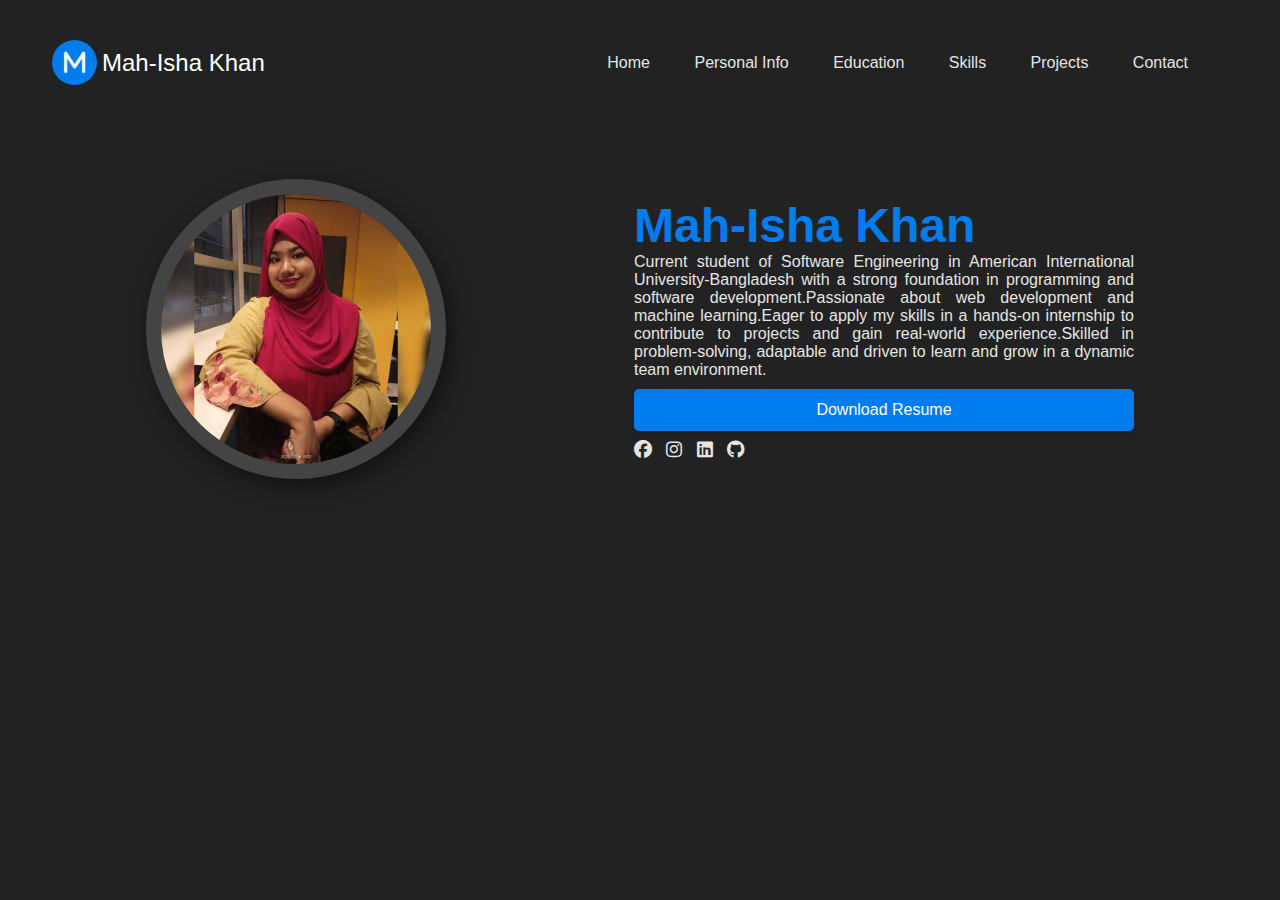
<file: index.html>
<!DOCTYPE html>
<html lang="en">
<head>
    <meta charset="UTF-8">
    <meta http-equiv="X-UA-Compatible" content="IE=edge">
    <meta name="viewport" content="width=device-width, initial-scale=1.0">
    <title>Mah-Isha's Portfolio</title>
    <link rel="stylesheet" href="style.css">
    <!----Font awesome cdn  font icon css -->
    <link rel="stylesheet" href="https://cdnjs.cloudflare.com/ajax/libs/font-awesome/6.2.1/css/all.min.css">
</head>
<body>
    <div class="hero-header">
        <div class="wrapper">
            <header>
                <div class="logo">
                    <i class="fa-solid fa-m"></i>
                    <div class="logo-text">Mah-Isha Khan</div>
                </div>
                <nav>
                    <ul class="navlinks">
                        <li><a href="index.html">Home</a></li>
                        <li><a href="personal.html">Personal Info</a></li>
                        <li><a href="education.html">Education</a></li>
                        <li><a href="skills.html">Skills</a></li>
                        <li><a href="projects.html">Projects</a></li>
                        <li><a href="contact.html">Contact</a></li>
                    </ul>
                </nav>
            </header>
            <div class="container">
                 <div class="hero-pic">
                    <img src="images/main_photo.jpg" alt="profile pic">
                 </div>
                 <div class="hero-text">
                    <h1>Mah-Isha Khan</h1>
                    <p>Current student of Software Engineering in American International University-Bangladesh with a strong foundation in programming and software development.Passionate about web development and machine learning.Eager to apply my skills in a hands-on internship to contribute to projects and gain real-world experience.Skilled in problem-solving, adaptable and driven to learn and grow in a dynamic team environment.
                    </p>
                    <a href="files/resume.pdf" download="Mah-Isha_Resume.pdf" class="download-btn">Download Resume</a>

                    <p></p>
                    <div class="social">
                        <a href="https://www.facebook.com/Khan.Mayesha.2016"><i class="fa-brands fa-facebook"></i></a>
                        <a href="https://www.instagram.com/ma_e_sha"><i class="fa-brands fa-instagram"></i></a>
                        <a href="https://www.linkedin.com/in/mayesha-khan"><i class="fa-brands fa-linkedin"></i></a>
                        <a href="https://github.com/MayeshaKhan"><i class="fa-brands fa-github"></i></a>
                    </div>
                 </div>
            </div>
        </div>
     </div>
     
</body>
</html>
</file>
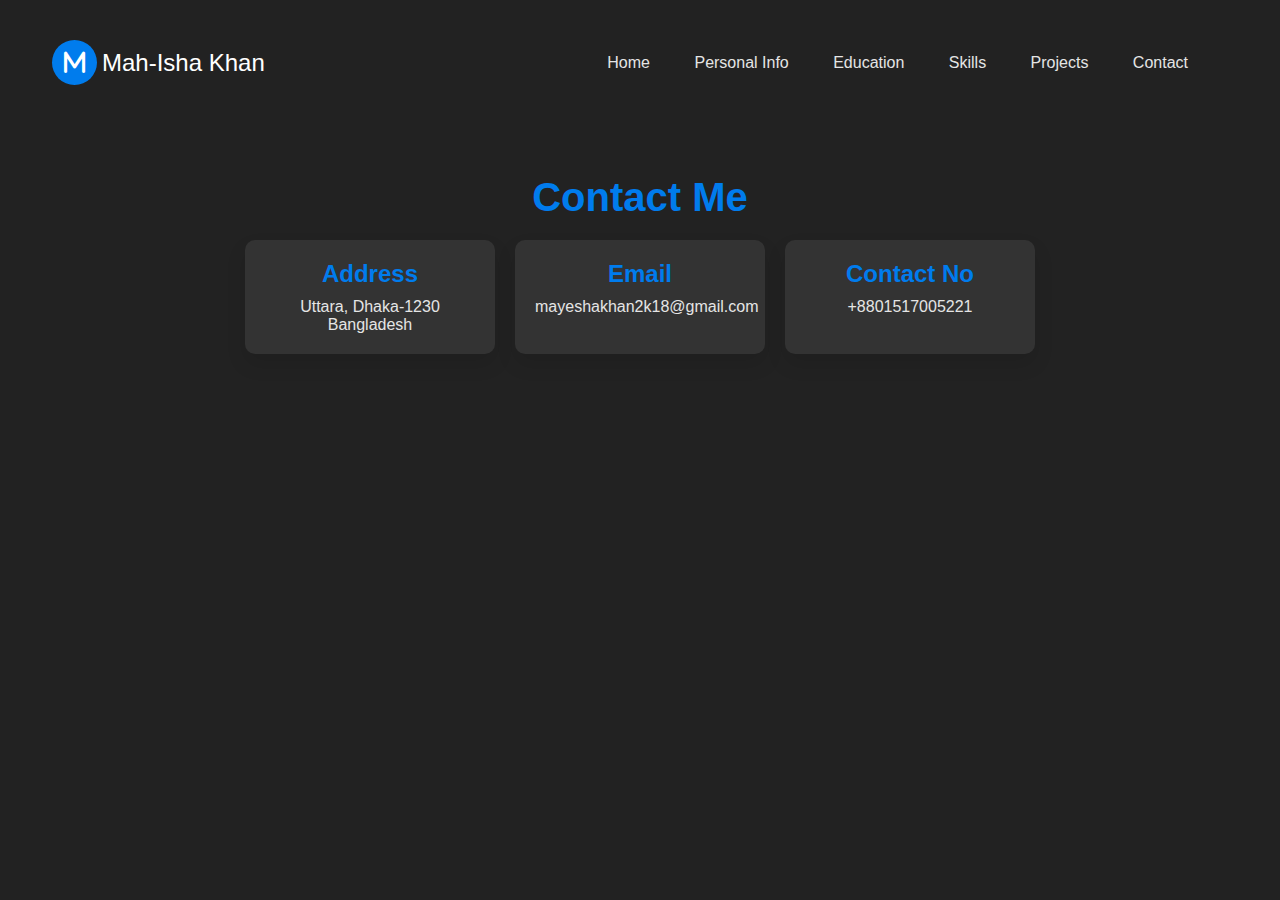
<file: contact.html>
<!DOCTYPE html>
<html lang="en">
<head>
    <meta charset="UTF-8">
    <meta http-equiv="X-UA-Compatible" content="IE=edge">
    <meta name="viewport" content="width=device-width, initial-scale=1.0">
    <title>Contact - Mah-Isha Khan</title>
    <link rel="stylesheet" href="style.css">
    <!-- Font Awesome CDN for icons -->
    <link rel="stylesheet" href="https://cdnjs.cloudflare.com/ajax/libs/font-awesome/6.2.1/css/all.min.css">
</head>
<body>
    <div class="hero-header">
        <div class="wrapper">
            <header>
                <div class="logo">
                    <i class="fa-solid fa-m"></i>
                    <div class="logo-text">Mah-Isha Khan</div>
                </div>
                <nav>
                    <ul class="navlinks">
                        <li><a href="index.html">Home</a></li>
                        <li><a href="personal.html">Personal Info</a></li>
                        <li><a href="education.html">Education</a></li>
                        <li><a href="skills.html">Skills</a></li>
                        <li><a href="projects.html">Projects</a></li>
                        <li><a href="contact.html">Contact</a></li>
                    </ul>
                </nav>
            </header>
    <div class="wrapper">
        <section class="contact-section">
            <h2>Contact Me</h2>
            <div class="contact-info">
                <div class="contact-card">
                    <h3>Address</h3>
                    <p>Uttara, Dhaka-1230</p>
                    <p>Bangladesh</p>
                </div>
                <div class="contact-card">
                    <h3>Email</h3>
                    <p>mayeshakhan2k18@gmail.com</p>
                </div>
                <div class="contact-card">
                    <h3>Contact No</h3>
                    <p>+8801517005221</p>
                </div>
            </div>
        </section>
    </div>
</body>
</html>
</file>
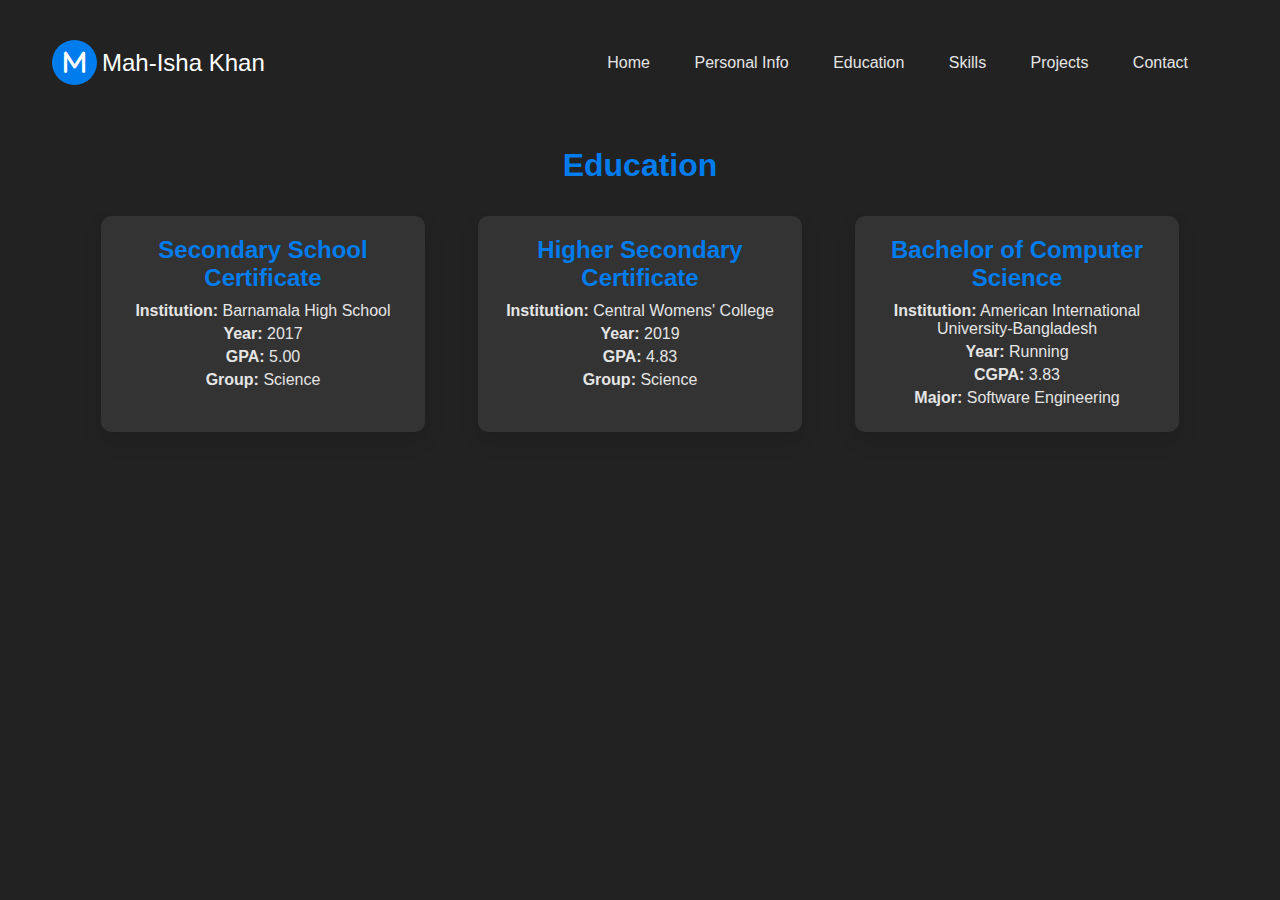
<file: education.html>
<!DOCTYPE html>
<html lang="en">
<head>
    <meta charset="UTF-8">
    <meta http-equiv="X-UA-Compatible" content="IE=edge">
    <meta name="viewport" content="width=device-width, initial-scale=1.0">
    <title>Projects - Mah-Isha Khan</title>
    <link rel="stylesheet" href="style.css">
    <!-- Font Awesome CDN for icons -->
    <link rel="stylesheet" href="https://cdnjs.cloudflare.com/ajax/libs/font-awesome/6.2.1/css/all.min.css">
</head>
<body>
    <div class="hero-header">
        <div class="wrapper">
            <header>
                <div class="logo">
                    <i class="fa-solid fa-m"></i>
                    <div class="logo-text">Mah-Isha Khan</div>
                </div>
                <nav>
                    <ul class="navlinks">
                        <li><a href="index.html">Home</a></li>
                        <li><a href="personal.html">Personal Info</a></li>
                        <li><a href="education.html">Education</a></li>
                        <li><a href="skills.html">Skills</a></li>
                        <li><a href="projects.html">Projects</a></li>
                        <li><a href="contact.html">Contact</a></li>
                    </ul>
                </nav>
            </header>
    <!-- Education Section -->
    <div class="wrapper">
        <section class="education-section">
            <h2>Education</h2>
            <div class="education-grid">
                <div class="education-card">
                    <div class="education-content">
                        <h3>Secondary School Certificate</h3>
                        <p><strong>Institution:</strong> Barnamala High School</p>
                        <p><strong>Year:</strong> 2017</p>
                        <p><strong>GPA:</strong> 5.00</p>
                        <p><strong>Group:</strong> Science</p>
                    </div>
                </div>
                <div class="education-card">
                    <div class="education-content">
                        <h3>Higher Secondary Certificate</h3>
                        <p><strong>Institution:</strong> Central Womens' College</p>
                        <p><strong>Year:</strong> 2019</p>
                        <p><strong>GPA:</strong> 4.83</p>
                        <p><strong>Group:</strong> Science</p>
                    </div>
                </div>
                <div class="education-card">
                    <div class="education-content">
                        <h3>Bachelor of Computer Science</h3>
                        <p><strong>Institution:</strong> American International University-Bangladesh</p>
                        <p><strong>Year:</strong> Running</p>
                        <p><strong>CGPA:</strong> 3.83</p>
                        <p><strong>Major:</strong> Software Engineering</p>
                    </div>
                </div>
            </div>
        </section>
    </div>
</body>
</html>
</file>
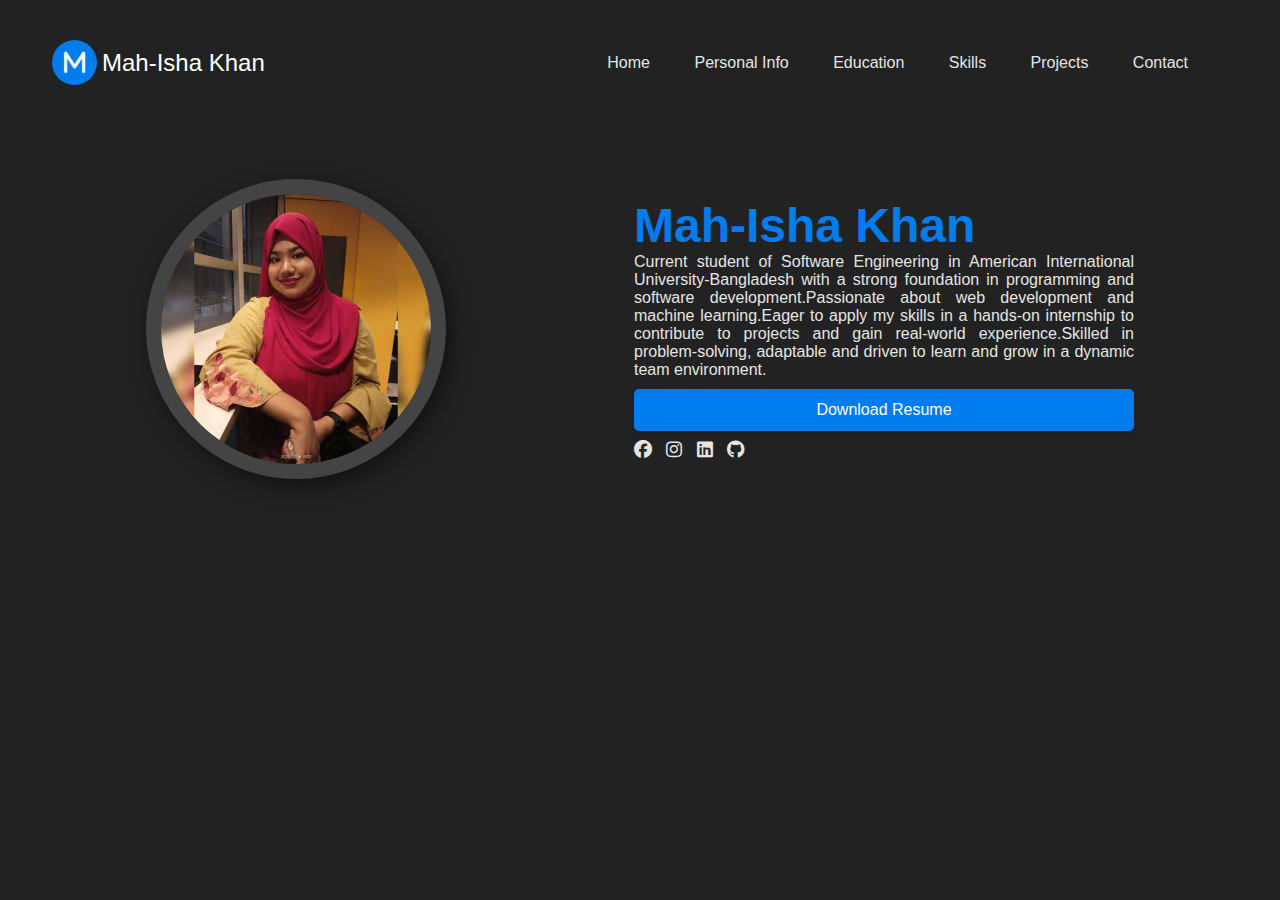
<file: home.html>
<!DOCTYPE html>
<html lang="en">
<head>
    <meta charset="UTF-8">
    <meta http-equiv="X-UA-Compatible" content="IE=edge">
    <meta name="viewport" content="width=device-width, initial-scale=1.0">
    <title>Mah-Isha's Portfolio</title>
    <link rel="stylesheet" href="style.css">
    <!----Font awesome cdn  font icon css -->
    <link rel="stylesheet" href="https://cdnjs.cloudflare.com/ajax/libs/font-awesome/6.2.1/css/all.min.css">
</head>
<body>
    <div class="hero-header">
        <div class="wrapper">
            <header>
                <div class="logo">
                    <i class="fa-solid fa-m"></i>
                    <div class="logo-text">Mah-Isha Khan</div>
                </div>
                <nav>
                    <ul class="navlinks">
                        <li><a href="home.html">Home</a></li>
                        <li><a href="personal.html">Personal Info</a></li>
                        <li><a href="education.html">Education</a></li>
                        <li><a href="skills.html">Skills</a></li>
                        <li><a href="projects.html">Projects</a></li>
                        <li><a href="contact.html">Contact</a></li>
                    </ul>
                </nav>
            </header>
            <div class="container">
                 <div class="hero-pic">
                    <img src="images/main_photo.jpg" alt="profile pic">
                 </div>
                 <div class="hero-text">
                    <h1>Mah-Isha Khan</h1>
                    <p>Current student of Software Engineering in American International University-Bangladesh with a strong foundation in programming and software development.Passionate about web development and machine learning.Eager to apply my skills in a hands-on internship to contribute to projects and gain real-world experience.Skilled in problem-solving, adaptable and driven to learn and grow in a dynamic team environment.
                    </p>
                    <a href="files/resume.pdf" download="Mah-Isha_Resume.pdf" class="download-btn">Download Resume</a>

                    <p></p>
                    <div class="social">
                        <a href="https://www.facebook.com/Khan.Mayesha.2016"><i class="fa-brands fa-facebook"></i></a>
                        <a href="https://www.instagram.com/ma_e_sha"><i class="fa-brands fa-instagram"></i></a>
                        <a href="https://www.linkedin.com/in/mayesha-khan"><i class="fa-brands fa-linkedin"></i></a>
                        <a href="https://github.com/MayeshaKhan"><i class="fa-brands fa-github"></i></a>
                    </div>
                 </div>
            </div>
        </div>
     </div>
     
</body>
</html>
</file>
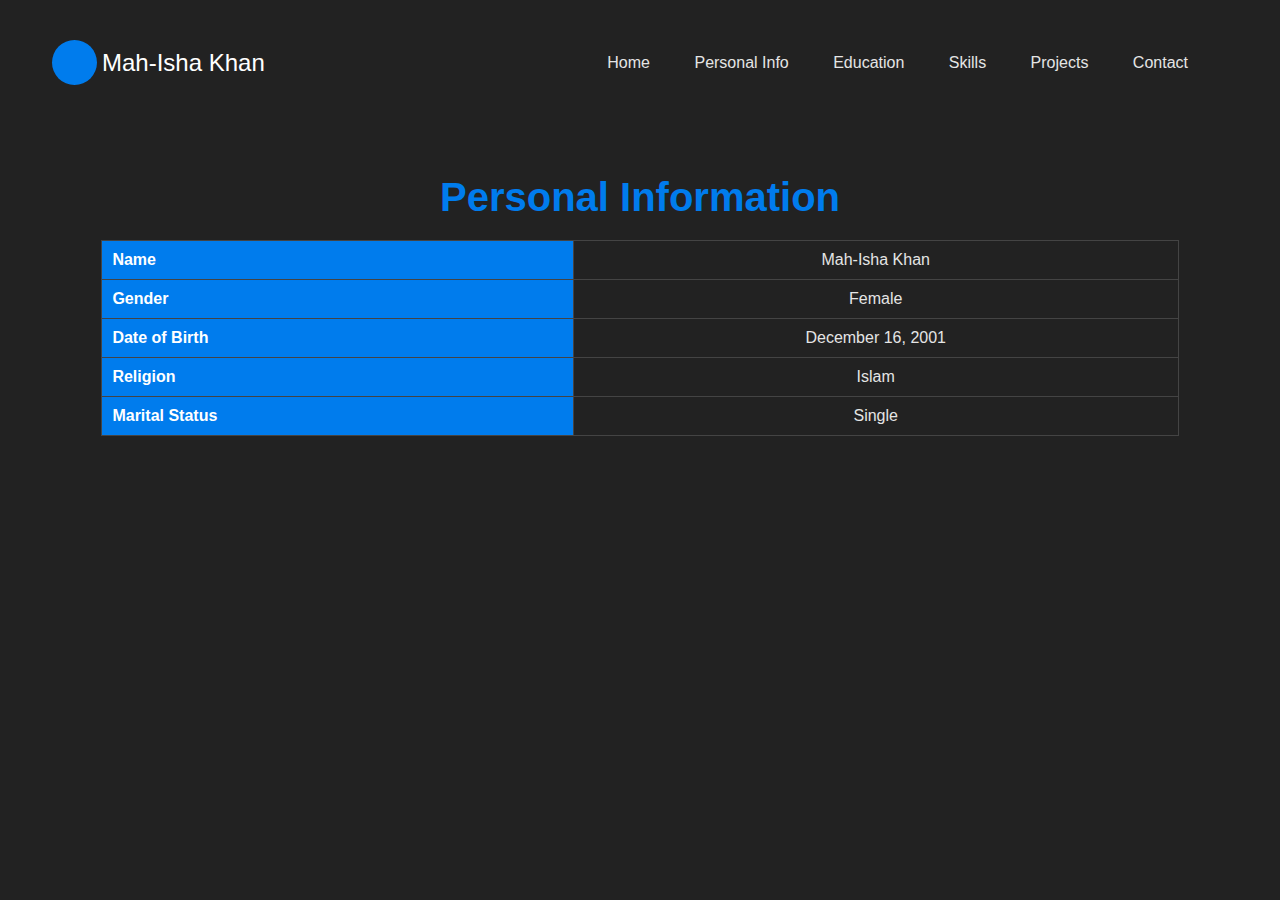
<file: personal.html>
<!DOCTYPE html>
<html lang="en">
<head>
    <meta charset="UTF-8">
    <meta http-equiv="X-UA-Compatible" content="IE=edge">
    <meta name="viewport" content="width=device-width, initial-scale=1.0">
    <title>Personal Info - Mah-Isha Khan</title>
    <link rel="stylesheet" href="style.css">
</head>
<body>
    <div class="hero-header">
        <div class="wrapper">
            <header>
                <div class="logo">
                    <i class="fa-solid fa-m"></i>
                    <div class="logo-text">Mah-Isha Khan</div>
                </div>
                <nav>
                    <ul class="navlinks">
                        <li><a href="index.html">Home</a></li>
                        <li><a href="personal.html">Personal Info</a></li>
                        <li><a href="education.html">Education</a></li>
                        <li><a href="skills.html">Skills</a></li>
                        <li><a href="projects.html">Projects</a></li>
                        <li><a href="contact.html">Contact</a></li>
                    </ul>
                </nav>
            </header>
    <!-- Personal Info Section -->
    <div class="wrapper">
        <section class="personal-info">
            <h2>Personal Information</h2>
            <table>
                <tr>
                    <th>Name</th>
                    <td>Mah-Isha Khan</td>
                </tr>
                <tr>
                    <th>Gender</th>
                    <td>Female</td>
                </tr>
                <tr>
                    <th>Date of Birth</th>
                    <td>December 16, 2001</td>
                </tr>
                <tr>
                    <th>Religion</th>
                    <td>Islam</td>
                </tr>
                <tr>
                    <th>Marital Status</th>
                    <td>Single</td>
                </tr>
            </table>
        </section>
    </div>
</body>
</html>
</file>
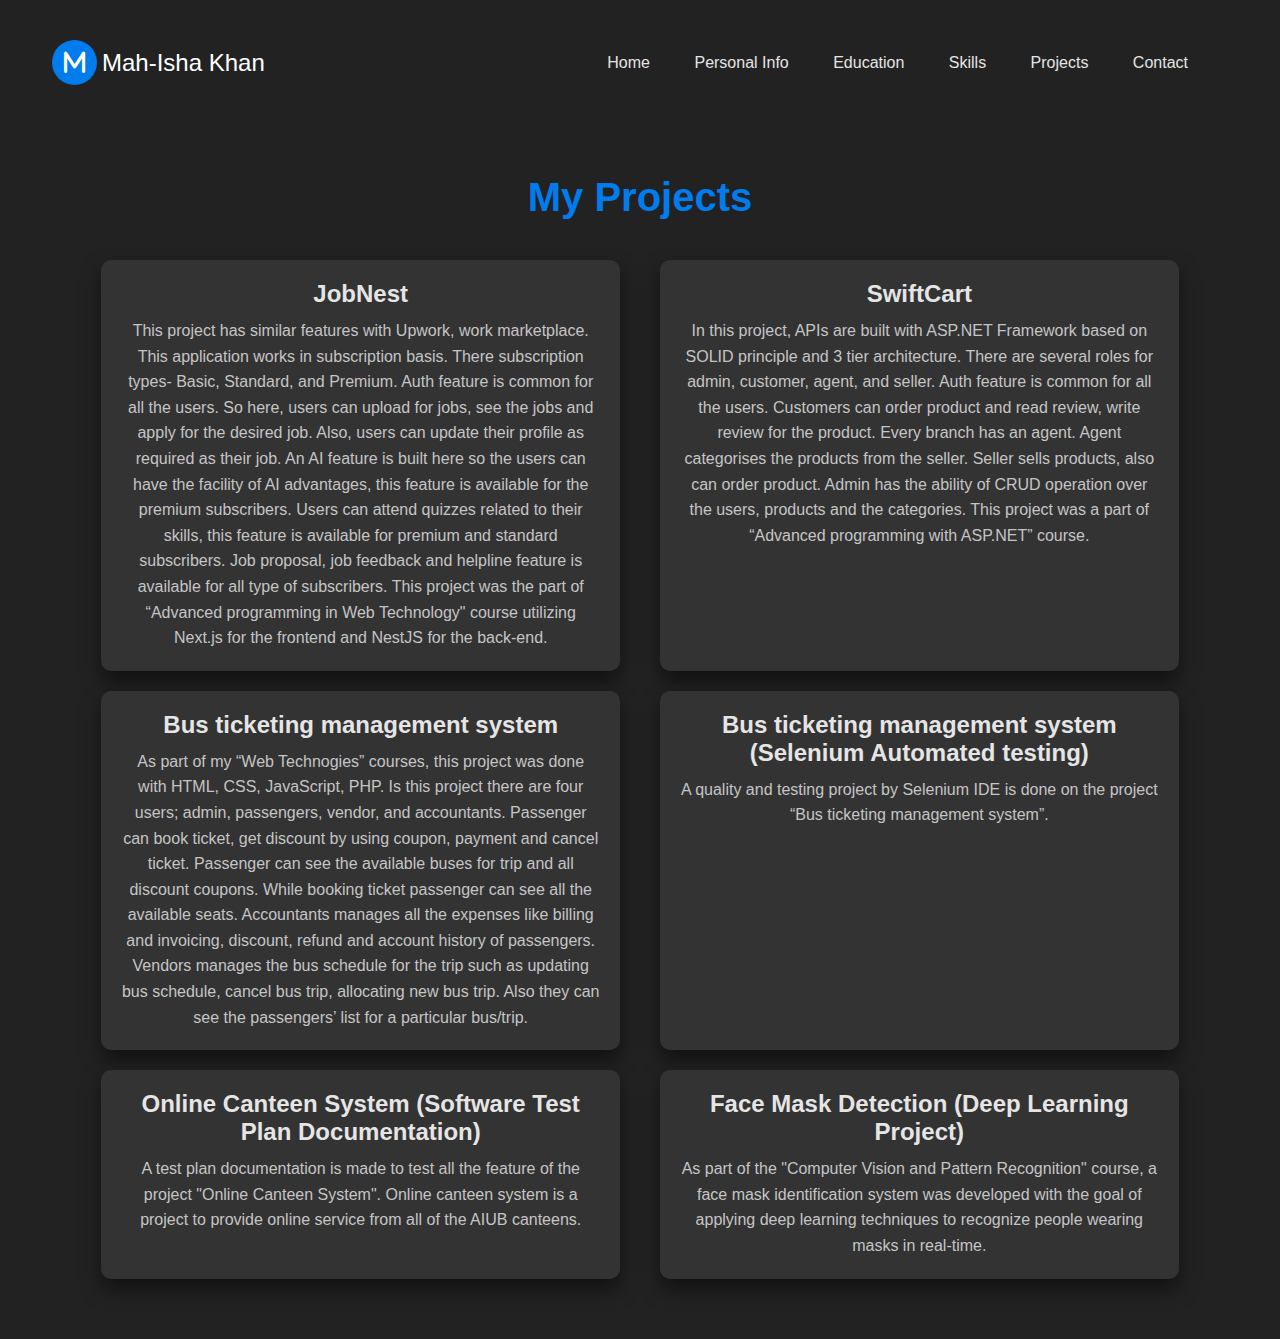
<file: projects.html>
<!DOCTYPE html>
<html lang="en">
<head>
    <meta charset="UTF-8">
    <meta http-equiv="X-UA-Compatible" content="IE=edge">
    <meta name="viewport" content="width=device-width, initial-scale=1.0">
    <title>Projects - Mah-Isha Khan</title>
    <link rel="stylesheet" href="style.css">
    <!-- Font Awesome CDN for icons -->
    <link rel="stylesheet" href="https://cdnjs.cloudflare.com/ajax/libs/font-awesome/6.2.1/css/all.min.css">
</head>
<body>
    <div class="hero-header">
        <div class="wrapper">
            <header>
                <div class="logo">
                    <i class="fa-solid fa-m"></i>
                    <div class="logo-text">Mah-Isha Khan</div>
                </div>
                <nav>
                    <ul class="navlinks">
                        <li><a href="index.html">Home</a></li>
                        <li><a href="personal.html">Personal Info</a></li>
                        <li><a href="education.html">Education</a></li>
                        <li><a href="skills.html">Skills</a></li>
                        <li><a href="projects.html">Projects</a></li>
                        <li><a href="contact.html">Contact</a></li>
                    </ul>
                </nav>
            </header>
    <!-- Project Section -->
    <div class="wrapper">
        <section class="project-section">
            <h2>My Projects</h2>
            <div class="project-grid">
                <div class="project-card">
                    <div class="project-content">
                        <h3>JobNest</h3>
                        <p>This project has similar features with Upwork, work marketplace. This application works in subscription basis. There subscription types- Basic, Standard, and Premium.
                             Auth feature is common for all the users. So here, users can upload for jobs, see the jobs and apply for the desired job. Also, users can update their profile as required as their job. 
                             An AI feature is built here so the users can have the facility of AI advantages, this feature is available for the premium subscribers. Users can attend quizzes related to their skills, 
                             this feature is available for premium and standard subscribers. Job proposal, job feedback and helpline feature is 
                            available for all type of subscribers. This project was the part of “Advanced programming in Web Technology" course utilizing Next.js for the frontend and NestJS for the back-end.
                        </p>
                    </div>
                </div>
                <div class="project-card">
                    <div class="project-content">
                        <h3>SwiftCart</h3>
                        <p>In this project, APIs are built with ASP.NET Framework based on SOLID principle and 3 tier architecture. There are several roles for admin, customer, agent, and seller. Auth feature is common for all the users.
                             Customers can order product and read review, write review for the product. Every branch has an agent. Agent categorises the products from the seller. Seller sells products, also can order product. 
                            Admin has the ability of CRUD operation over the users, products and the categories.
                             This project was a part of “Advanced programming with ASP.NET” course.
                        </p>
                    </div>
                </div>
                <div class="project-card">
                    <div class="project-content">
                        <h3>Bus ticketing management system</h3>
                        <p>As part of my “Web Technogies” courses, this project was done with HTML, CSS, JavaScript, PHP. 
                            Is this project there are four users; admin, passengers, vendor, and accountants. Passenger can book ticket, get discount by using coupon, payment and cancel ticket. Passenger can see the available buses for trip and all discount coupons. While booking ticket passenger can see all the available seats. 
                            Accountants manages all the expenses like billing and invoicing, discount, refund and account history of passengers. 
                            Vendors manages the bus schedule for the trip such as updating bus schedule, cancel bus trip, allocating new bus trip. 
                            Also they can see the passengers’ list for a particular bus/trip.
                        </p>  
                    </div>
                </div>
                <div class="project-card">
                    <div class="project-content">
                        <h3>Bus ticketing management system (Selenium Automated testing)</h3>
                        <p>A quality and testing project by Selenium IDE is done on the project “Bus ticketing management system”.</p>
                    </div>
                </div>
                <div class="project-card">
                    <div class="project-content">
                        <h3>Online Canteen System (Software Test Plan Documentation)</h3>
                        <p>A test plan documentation is made to test all the feature of the project "Online Canteen System". 
                            Online canteen system is a project to provide online service from all of the AIUB canteens.
                        </p>
                    </div>
                </div>
                <div class="project-card">
                    <div class="project-content">
                        <h3>Face Mask Detection (Deep Learning Project)</h3>
                        <p>As part of the "Computer Vision and Pattern Recognition" course, 
                            a face mask identification system was developed with the goal of applying deep learning techniques to 
                            recognize people wearing masks in real-time.
                        </p>
                    </div>
                </div>
            </div>
        </section>
    </div>
</body>
</html>
</file>
<file: style.css>
* {
    box-sizing: border-box;
    padding: 0;
    margin: 0;
    font-family: poppins, sans-serif;
    text-decoration: none;
}

body {
    overflow-x: hidden;
    background-color: #222; /* Same background color as the first style.css file */
}

.hero-header {
    width: 100%;
    height: 100%;
    min-height: 100vh;
    background: #222;
}

.wrapper {
    width: 1280px;
    max-width: 95%;
    margin: 0 auto;
    padding: 0 20px;
}

header {
    padding: 40px 0 30px;
    display: flex;
    justify-content: space-between;
    align-items: center;
    flex-wrap: wrap;
}

.logo {
    display: inline-flex;
    justify-content: center;
    align-items: center;
}

.logo i {
    height: 45px;
    width: 45px;
    background-color: #007ced;
    border-radius: 50%;
    color: #fff;
    font-weight: 700;
    font-size: 1.5rem;
    padding: 10px;
    margin-right: 5px;
    cursor: pointer;
    text-align: center;
}

.logo .logo-text {
    font-size: 24px;
    font-weight: 500;
    color: #fff;
}

nav .togglebtn {
    width: 35px;
    height: 35px;
    position: absolute;
    top: 45px;
    right: 3%;
    z-index: 5;
    cursor: pointer;
    display: none;
}

nav .togglebtn span {
    display: block;
    background-color: #007ced;
    margin: 5px 0px;
    width: 100%;
    height: 3px;
    transition: 0.3s;
    transition-property: transform, opacity;
}

nav .navlinks {
    list-style-type: none;
}

nav .navlinks li {
    display: inline-block;
}

nav .navlinks li a {
    color: #e5e5e5;
    margin-right: 2.5rem;
}

.container {
    display: flex;
    justify-content: space-around;
    align-items: center;
    padding-top: 4rem;
}

.container .hero-pic {
    width: 300px;
    height: 300px;
    border-radius: 50%;
    overflow: hidden;
    border: 15px solid #444;
    box-shadow: 5px 7px 25px rgba(0, 0, 0, 0.5);
}

.hero-pic img {
    height: 100%;
    width: 100%;
    transition: 0.5s;
}

.hero-pic img:hover {
    transform: scale(1.2);
}

.hero-text {
    max-width: 500px;
    display: flex;
    flex-direction: column;
    text-align: justify; 
}

.hero-text h5 {
    color: #e5e5e5;
    font-size: 14px;
}

.hero-text h5 span {
    color: #007ced;
    font-size: 16px;
}

.hero-text h1 {
    color: #007ced;
    font-size: 3rem;
}

.hero-text p {
    color: #e5e5e5;
}

/* Button styles */
.download-btn {
    display: inline-block;
    padding: 12px 5px;; /* Adjust padding for button size */
    background-color: #007ced; /* Button background color */
    color: #fff; /* Button text color */
    font-size: 16px; /* Font size */
    font-weight: 500; /* Font weight */
    border: none; /* No border */
    border-radius: 5px; /* Rounded corners */
    cursor: pointer; /* Cursor on hover */
    text-align: center; /* Center text */
    transition: background-color 0.3s ease, transform 0.3s ease; /* Smooth transitions */
    text-decoration: none; /* Remove underline */
    box-shadow: 0 4px 10px rgba(0, 0, 0, 0.1); /* Subtle shadow for depth */
    margin-top: 10px;
    margin-bottom: 10px;
}

/* Button hover effect */
.download-btn:hover {
    background-color: #005bb5; /* Darker shade on hover */
    transform: translateY(-2px); /* Slight lift on hover */
}

.hero-text .social i {
    color: #e5e5e5;
    font-size: 18px;
    margin-right: 10px;
    
    transition: 0.5s;
}

.hero-text .social i:hover {
    color: #007ced;
    transform: rotate(360deg);
}

/* Responsive design & displaying navbar for small screen */
@media (max-width: 930px) {
    nav .togglebtn {
        display: initial;
    }

    /* for toggle button */
    .click {
        top: 45px;
    }

    .click span {
        position: absolute;
        margin-top: 12px;
    }

    .click span:first-child {
        transform: rotate(-40deg);
    }

    .click span:nth-child(2) {
        opacity: 0;
        margin: 0;
    }

    .click span:last-child {
        transform: rotate(45deg);
        top: 0;
    }

    nav .navlinks {
        position: absolute;
        top: 110px;
        right: -100%;
        bottom: 0;
        width: 60%;
        height: 100vh;
        background-color: #222;
        z-index: 3;
        box-shadow: 5px 13px 30px rgba(0, 0, 0, 0.1);
        transition: 0.5s;
        padding: 25px 0px;
    }

    nav .navlinks li {
        display: block;
    }

    nav .navlinks li a {
        display: block;
        margin-bottom: 15px;
        text-align: center;
    }

    nav .navlinks.open {
        right: 0;
    }
}

@media (max-width: 768px) {
    .container {
        flex-direction: column;
        padding-top: 2rem;
    }

    .hero-text {
        padding: 40px 0px;
    }
}

/* Project Page Styles */
.project-section {
    padding: 60px 0;
    text-align: center;
}

.project-section h2 {
    color: #007ced;
    font-size: 2.5rem;
    margin-bottom: 40px;
}

.project-grid {
    display: flex;
    flex-wrap: wrap;
    justify-content: space-between; /* Ensures the items spread out evenly */
    gap: 20px; /* Creates space between project cards */
}

.project-card {
    background-color: #333;
    border-radius: 10px;
    box-shadow: 0 10px 20px rgba(0, 0, 0, 0.5);
    overflow: hidden;
    flex: 1 1 calc(50% - 20px); /* Flex properties to adjust width dynamically */
    max-width: calc(50% - 20px); /* Max width for each card to stay 50% width minus gap */
    transition: transform 0.3s ease;
}

.project-content {
    padding: 20px;
}

.project-content h3 {
    color: #e5e5e5;
    font-size: 1.5rem;
    margin-bottom: 10px;
}

.project-content p {
    color: #c5c5c5;
    font-size: 1rem;
    line-height: 1.6;
}

.project-card:hover {
    transform: translateY(-10px);
}

/* Responsive Design for Project Page */
@media (max-width: 768px) {
    .project-grid {
        flex-direction: column;
        align-items: center;
    }

    .project-card {
        width: 100%;
    }
}

/* Education Section Styles */
.education-section {
    padding-top: 2rem;
    text-align: center;
}

.education-section h2 {
    color: #007ced;
    margin-bottom: 2rem;
    font-size: 2rem;
}

.education-grid {
    display: flex;
    flex-wrap: wrap;
    gap: 20px;
    justify-content: space-between;
}

.education-card {
    background-color: #333;
    border-radius: 10px;
    padding: 20px;
    width: 30%;
    box-shadow: 0 10px 20px rgba(0, 0, 0, 0.1);
    color: #e5e5e5;
    transition: transform 0.3s;
}

.education-card:hover {
    transform: translateY(-5px);
}

.education-content h3 {
    font-size: 1.5rem;
    color: #007ced;
    margin-bottom: 10px;
}

.education-content p {
    margin-bottom: 5px;
    color: #e5e5e5;
}

/* Responsive design for smaller screens */
@media (max-width: 768px) {
    .education-grid {
        flex-direction: column;
        align-items: center;
    }

    .education-card {
        width: 80%;
        margin-bottom: 20px;
    }
}

/* Personal Info Page Styles */
.personal-info {
    padding: 60px 0;
    text-align: center;
}

.personal-info h2 {
    color: #007ced;
    font-size: 2.5rem;
    margin-bottom: 20px;
}

table {
    width: 100%;
    border-collapse: collapse;
    margin: 0 auto;
    font-size: 1rem;
    background-color: #333;
    color: #e5e5e5;
}

th, td {
    padding: 10px;
    border: 1px solid #444;
}

th {
    background-color: #007ced;
    color: #fff;
    text-align: left;
}

td {
    background-color: #222;
}
/* General styles */
* {
    box-sizing: border-box;
    padding: 0;
    margin: 0;
    font-family: poppins, sans-serif;
    text-decoration: none;
}

body {
    overflow-x: hidden;
    background-color: #222; /* Same background color as the first style.css file */
}

/* Contact Page Styles */
.contact-section {
    padding: 60px 0;
    text-align: center;
    color: #e5e5e5; /* Ensures text color is white */
}

.contact-section h2 {
    color: #007ced;
    font-size: 2.5rem;
    margin-bottom: 20px;
}

.contact-info {
    display: flex;
    justify-content: center;
    gap: 20px;
    flex-wrap: wrap;
}

.contact-card {
    background-color: #333;
    border-radius: 10px;
    padding: 20px;
    width: 250px; /* Adjust width as needed */
    box-shadow: 0 10px 20px rgba(0, 0, 0, 0.1);
    color: #e5e5e5; /* Ensures text color is white */
}

.contact-card h3 {
    color: #007ced;
    font-size: 1.5rem;
    margin-bottom: 10px;
}

/* Responsive design for smaller screens */
@media (max-width: 768px) {
    .contact-info {
        flex-direction: column;
        align-items: center;
    }

    .contact-card {
        width: 80%;
        margin-bottom: 20px;
    }
}
/* Skills Page Styles */
.skills-section {
    padding: 60px 0;
    text-align: center;
    color: #e5e5e5;
}

.skills-section h2 {
    color: #007ced;
    font-size: 2.5rem;
    margin-bottom: 20px;
}

.skills-list {
    list-style-type: none;
    padding: 0;
    max-width: 300px;
    margin: 0 auto;
    text-align: center;
}

.skills-list li {
    background-color: #333;
    color: #e5e5e5;
    padding: 10px;
    margin: 10px 0;
    border-radius: 5px;
    font-size: 1.2rem;
    box-shadow: 0 5px 10px rgba(0, 0, 0, 0.2);
    transition: transform 0.3s ease;
}

.skills-list li:hover {
    transform: translateX(10px);
    background-color: #444;
}
</file>
